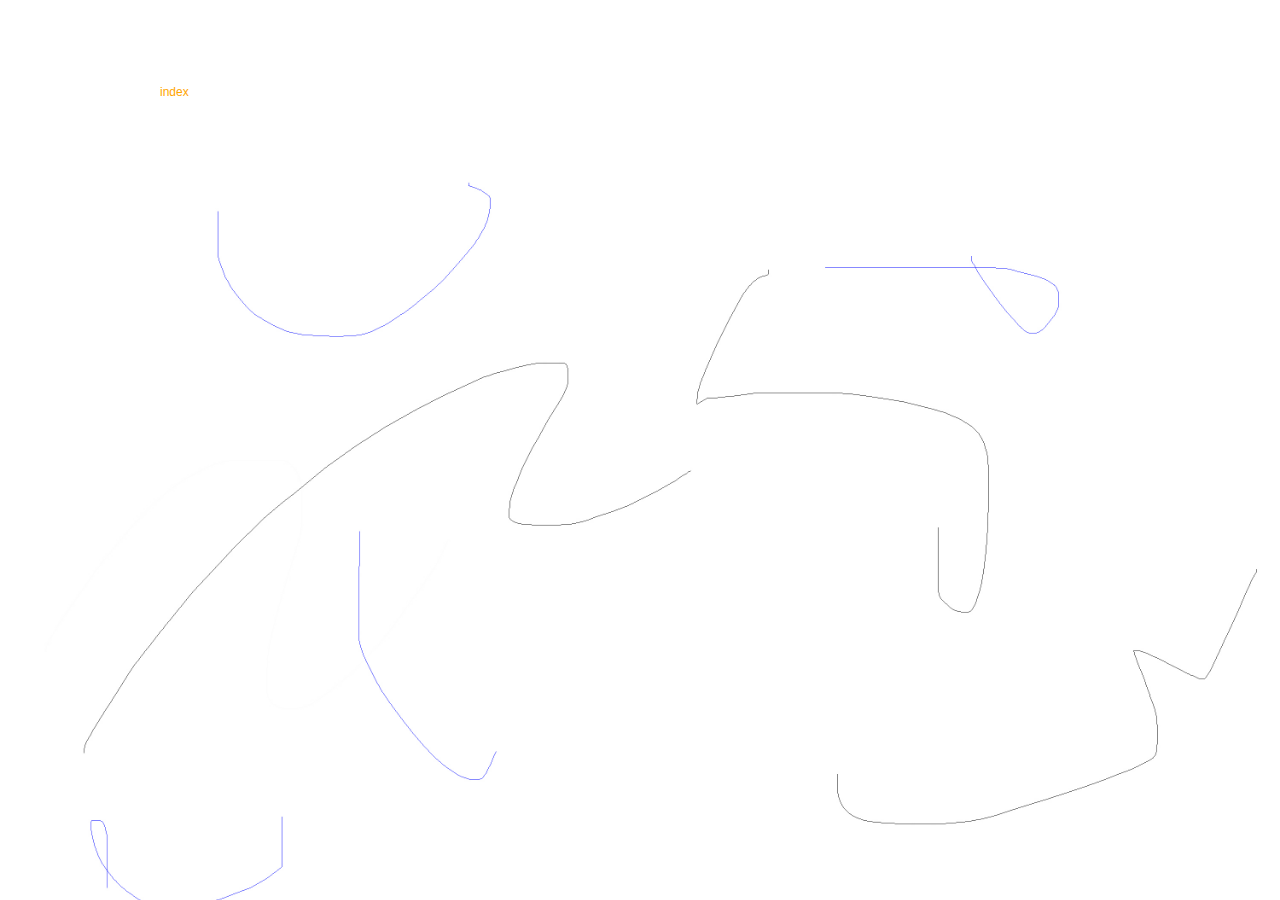
<file: notes.html>
<!DOCTYPE html>
<html>
    <head>
        <title>notes</title>
        <link rel="stylesheet" href="style.css">
    </head>
    <body>
        <div class="index">
            <a href="index.html">index</a></div>
        <div id="doc">
            <iframe src="https://docs.google.com/document/d/13fE8ufGEX6ftTen9apT86ypEPsQLUBh9BlQ4uRqd8GI/edit?usp=sharing" width=80% height=500px></iframe>
        </div>
    </body>
</html>
</file>
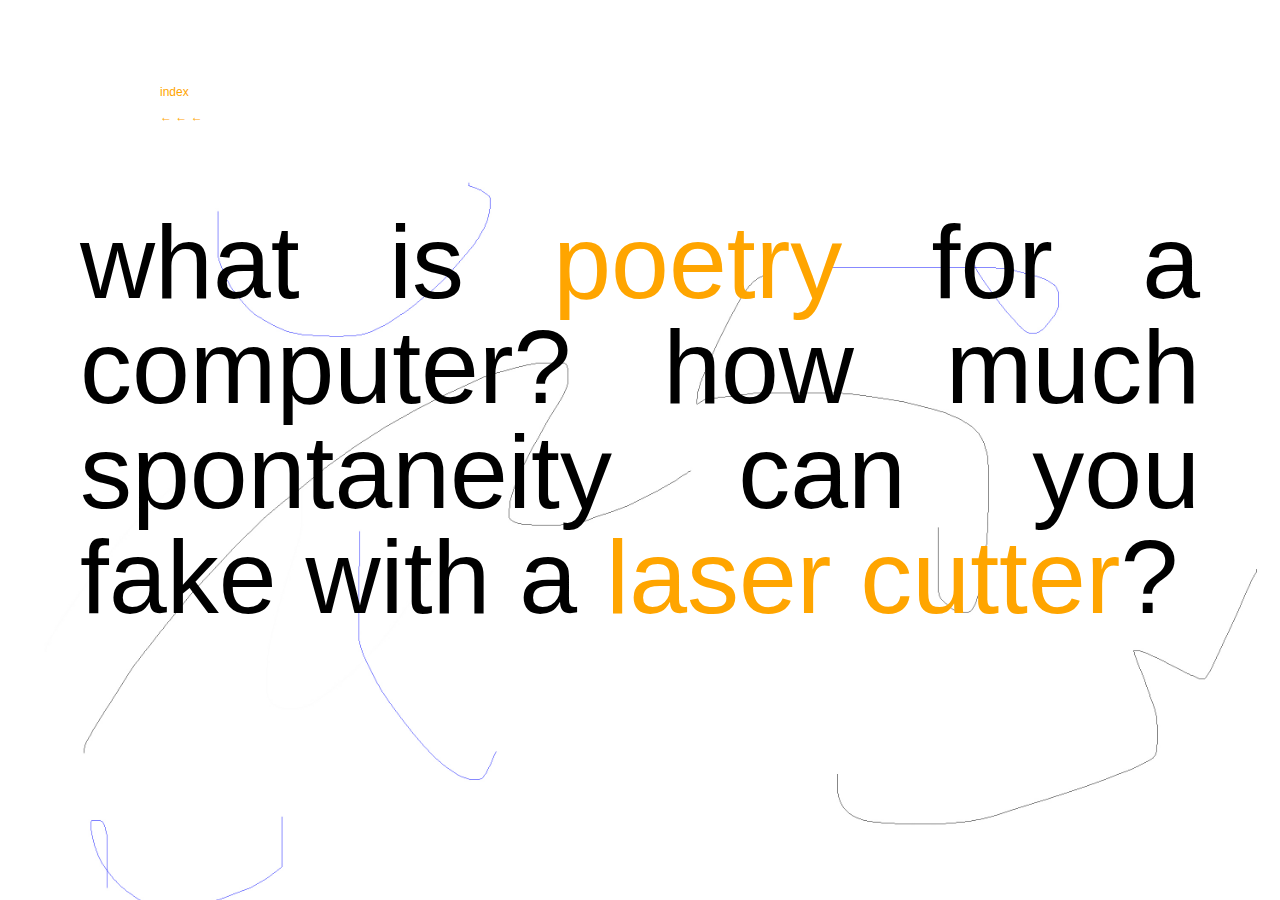
<file: about/droid.html>
<!DOCTYPE html>
<html>
    <head>
        <title>about</title>
        <link rel="stylesheet" href="../style.css">
    </head>
    
    <body>
        <div class="index">
            <a href="../index.html">index</a><br>
            <a href="referential.html">← ← ←</a>
        </div>
        <div class="about">
            what is <a href="https://www.youtube.com/embed/nS7QvOX8LVk" target="_blank">poetry</a> for a computer? how much spontaneity can you fake with a <a href="src/lasercut.JPG" target="_blank">laser cutter</a>?
            <br><br>
            
        </div>
        
    </body>
    
</html>
</file>
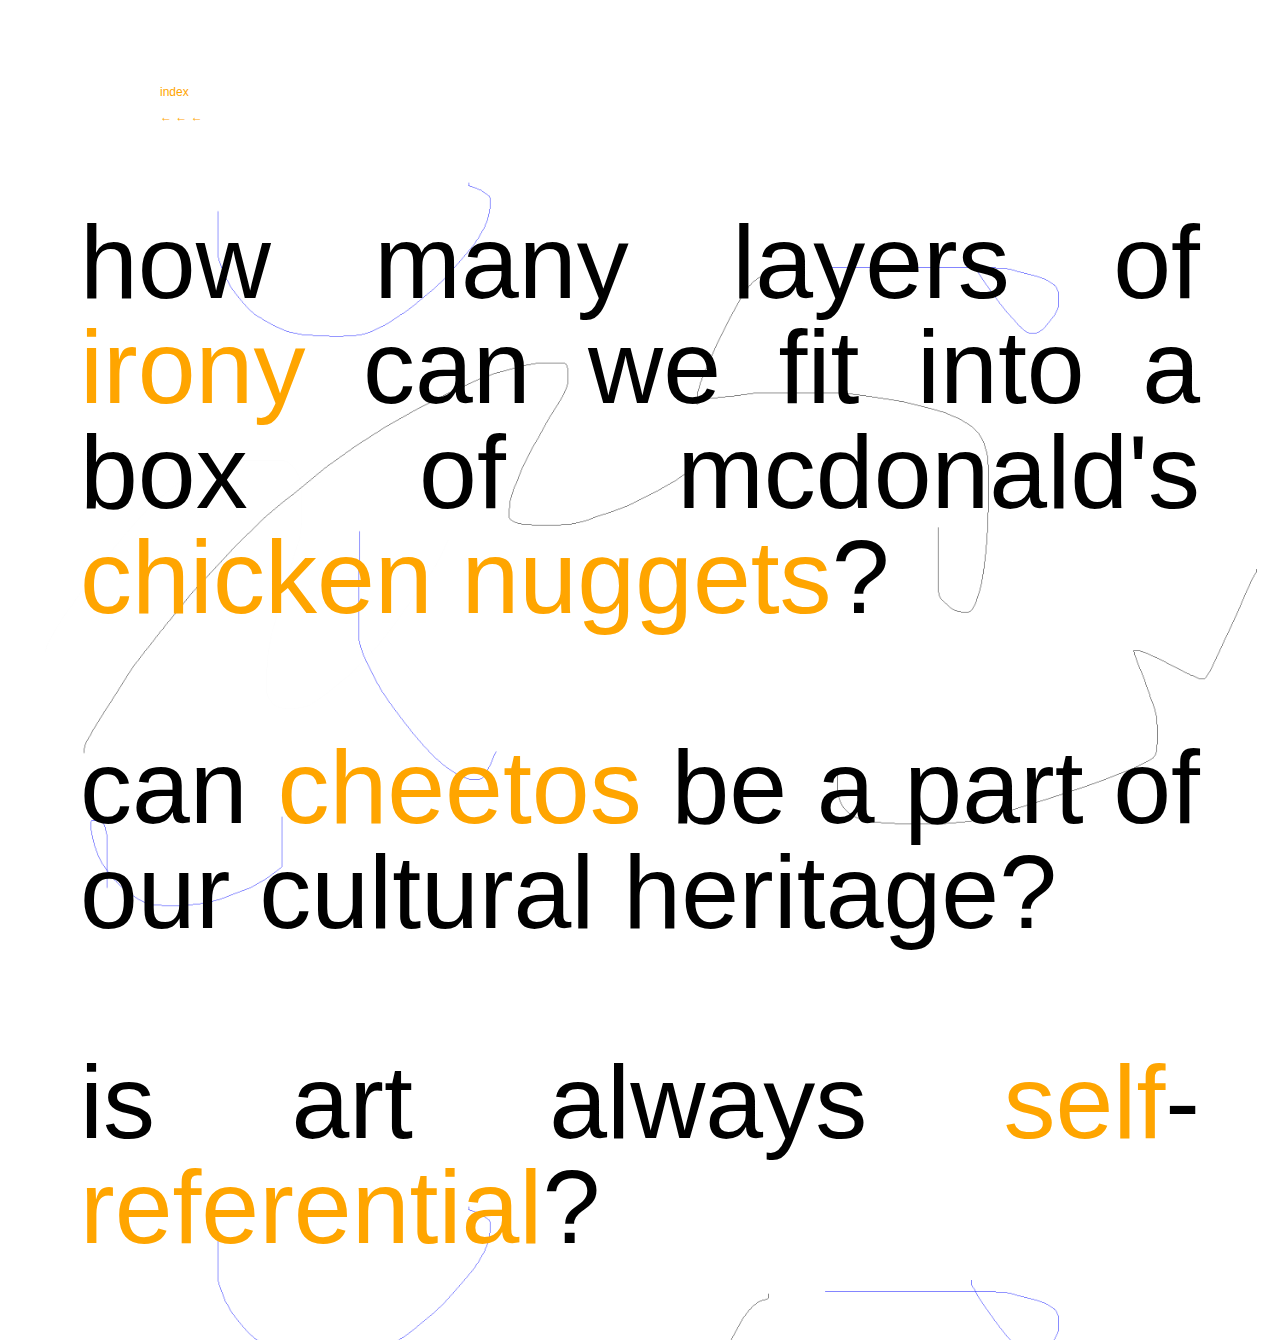
<file: about/maze.html>
<!DOCTYPE html>
<html>
    <head>
        <title>about</title>
        <link rel="stylesheet" href="../style.css">
    </head>
    
    <body>
        <div class="index">
            <a href="../index.html">index</a><br>
            <a href="start.html">← ← ←</a>
        </div>
        <div class="about">
            how many layers of <a href="https://www.youtube.com/embed/2doZROwdte4" target="_blank">irony</a> can we fit into a box of mcdonald's <a href="https://sketchfab.com/models/499af27643034cb09ef7496d36457ecd" target="_blank">chicken nuggets</a>?
            <br><br>
            can <a href="https://www.instagram.com/p/BSJrliiADAk/?taken-by=pizzapineapple" target="_blank">cheetos</a> be a part of our cultural heritage?
            <br><br>
            is art always <a href="src/hair.JPG" target="_blank">self</a>-<a href="referential.html">referential</a>?
        </div>
        
    </body>
    
</html>
</file>
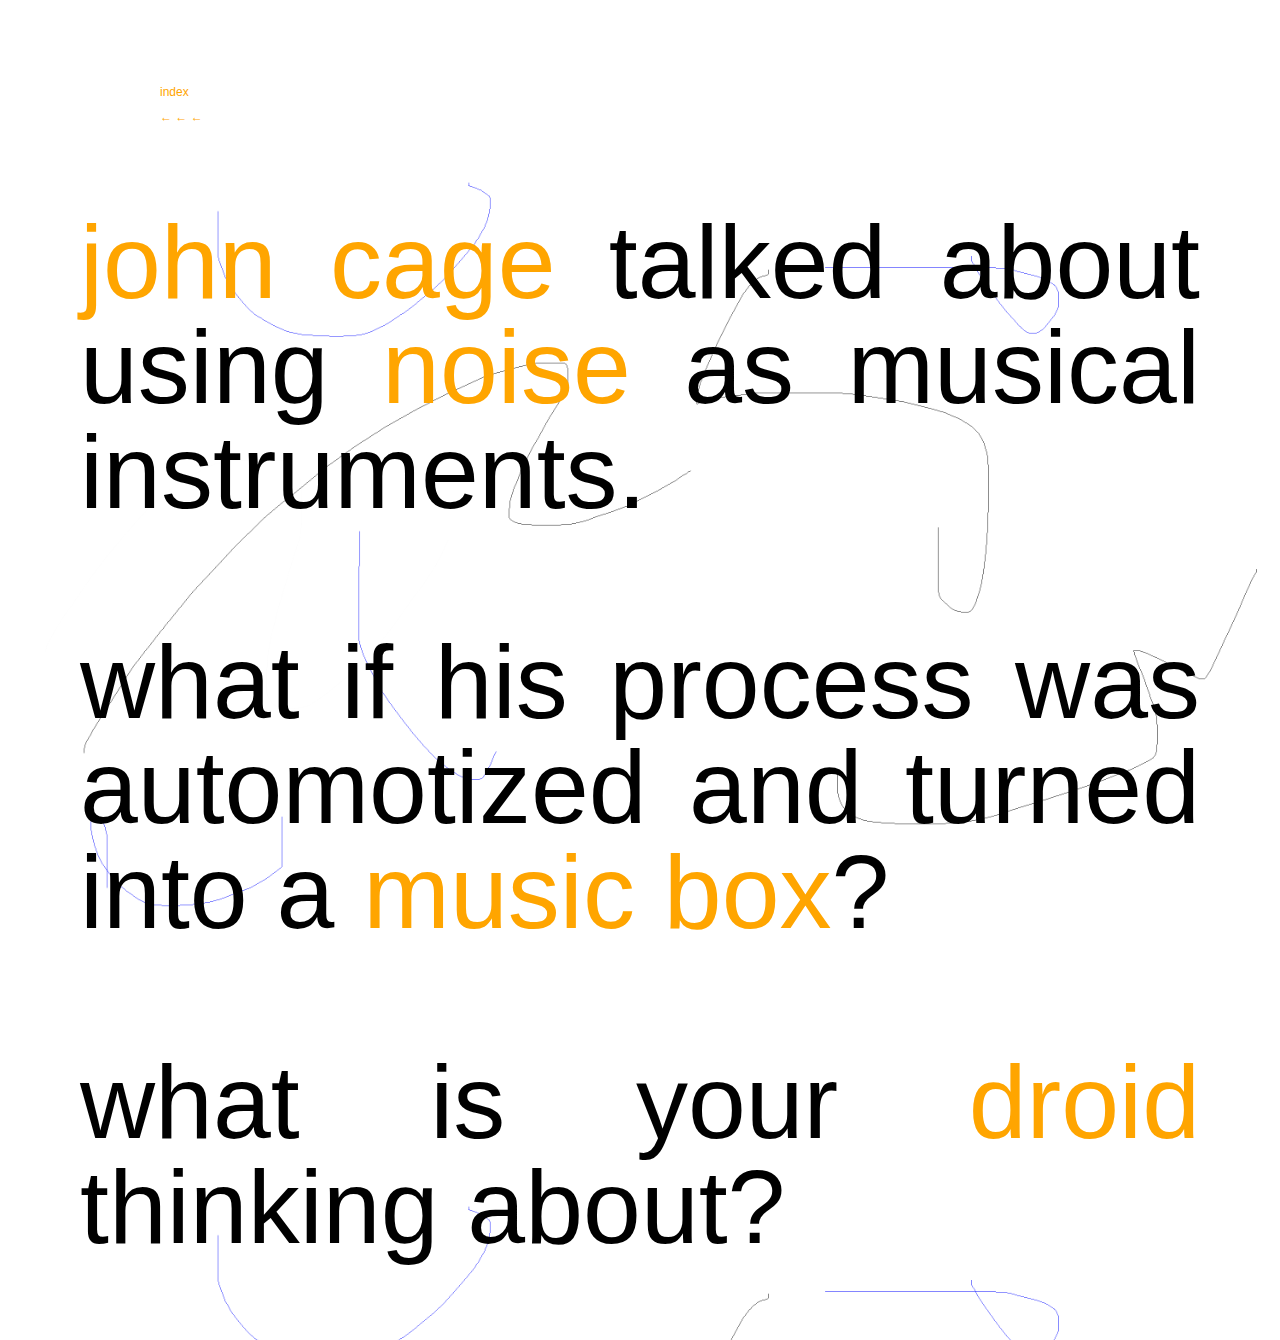
<file: about/referential.html>
<!DOCTYPE html>
<html>
    <head>
        <title>about</title>
        <link rel="stylesheet" href="../style.css">
    </head>
    
    <body>
        <div class="index">
            <a href="../index.html">index</a><br>
            <a href="maze.html">← ← ←</a>
        </div>
        <div class="about">
            <a href="https://www.youtube.com/embed/oC7t35Jv9uI" target="_blank">john cage</a> talked about using <a href="http://ciufo.org/classes/ae_sp14/reading/cage_future.pdf" target="_blank">noise</a> as musical instruments.
            <br><br>
            what if his process was automotized and turned into a <a href="https://player.vimeo.com/video/199155528" target="_blank">music box</a>?
            <br><br>
            what is your <a href="droid.html">droid</a> thinking about?
            
        </div>
        
    </body>
    
</html>
</file>
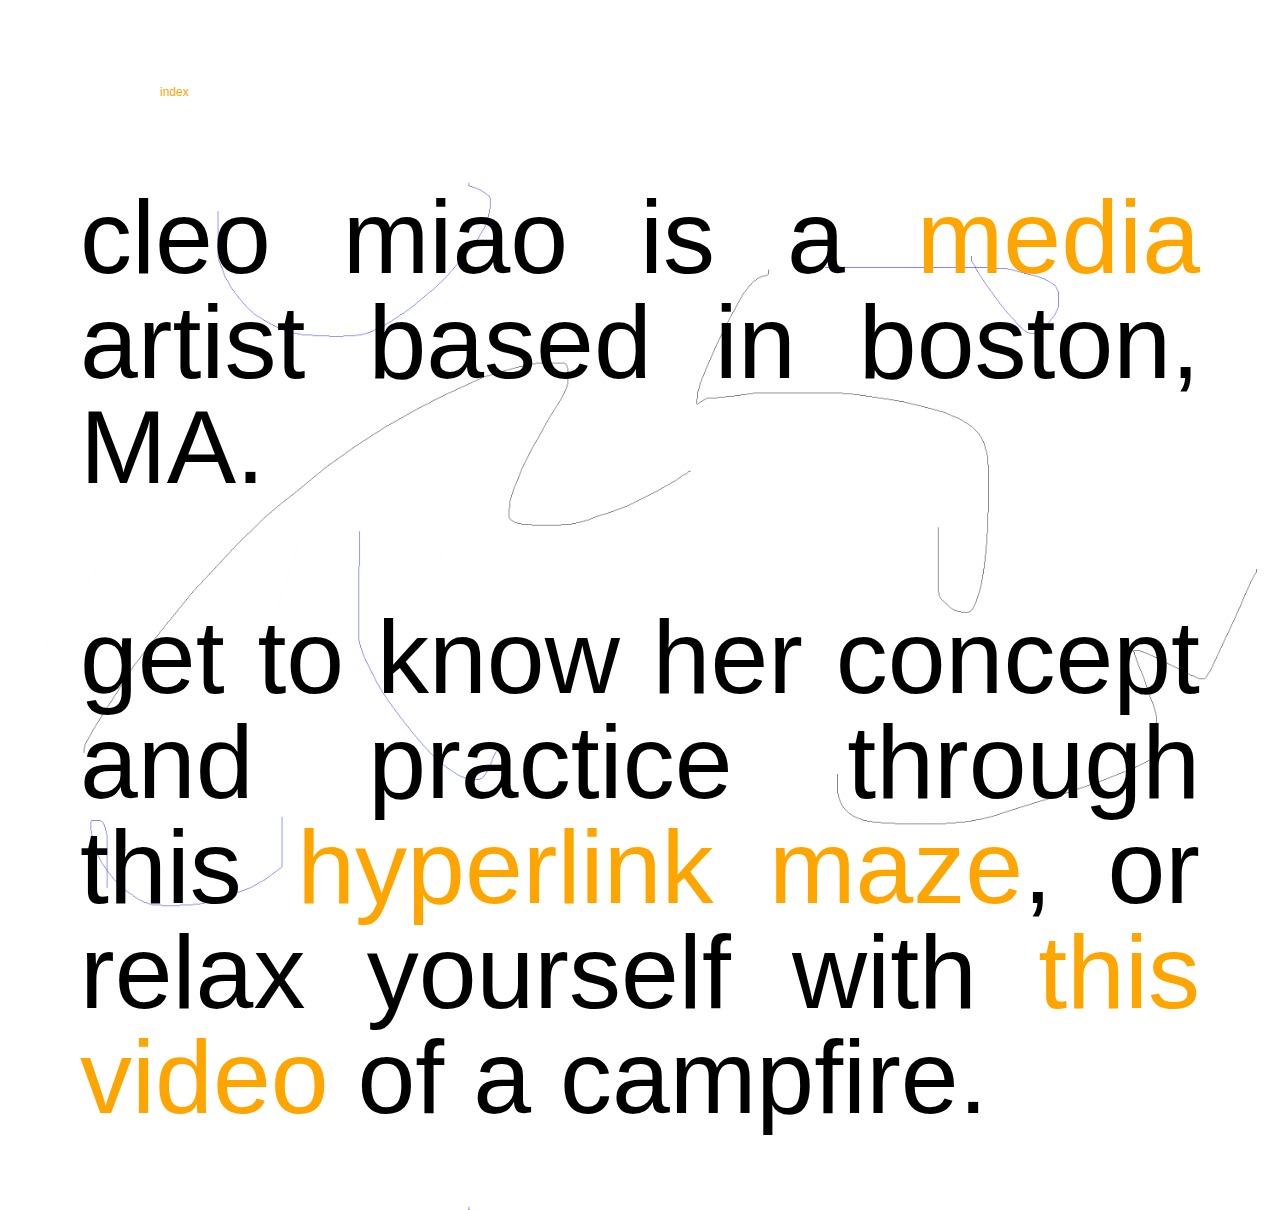
<file: about/start.html>
<!DOCTYPE html>
<html>
    <head>
        <title>about</title>
        <link rel="stylesheet" href="../style.css">
    </head>

    <body>
        <div class="index"><a href="../index.html">index</a></div>

        <div class="about">
            cleo miao is a <a href="https://player.vimeo.com/video/70814111" target="_blank">media</a> artist based in boston, MA.<br>
            <br>
            get to know her concept and practice through this <a href="maze.html">hyperlink maze</a>, or relax yourself with <a href="https://www.youtube.com/embed/lidaZTgPTaw" target="_blank">this video</a> of a campfire.
        </div>

    </body>
</html>
</file>
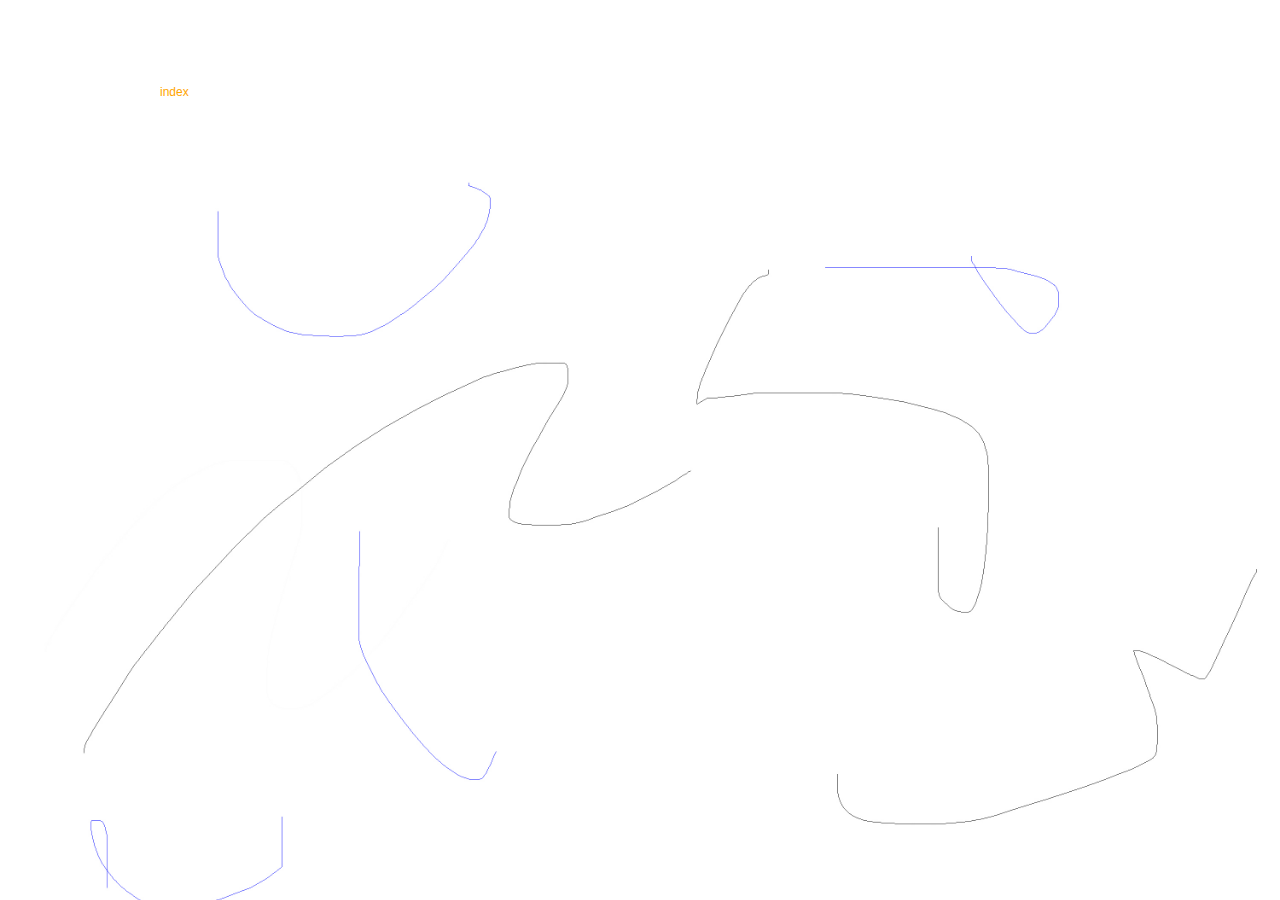
<file: pages/cv.html>
<!DOCTYPE html>
<html>
    <head>
        <title>cv</title>
        <link rel="stylesheet" href="../style.css">
    </head>
    <body>
        <div class="index">
            <a href="../index.html">index</a></div>
        <div id="doc">
            <iframe src="https://docs.google.com/document/d/16UjgKOP7GcJoG4-ExC0J6rRzETKHd5qfHj2jx8FKXR4/edit?usp=sharing" width=80% height=500px></iframe>
        </div>
    </body>
</html>
</file>
<file: style.css>
body {
    background-image: url("pics/bg.jpg");
    background-size: 100%;
    
    font-family: menlo, sans-serif;
    font-size: 12px;
    margin: 80px;
    line-height: 25px;
}

.index {
    font-family: menlo, sans-serif;
    font-size: 12px;
    margin: 80px;
    line-height: 25px;
}

.artdoc {
    position:absolute;
    top: 30%;
    left: 10%;
}

a {
    color:orange;
    text-decoration: none;
}

a:hover {
    color:greenyellow;
    text-decoration: bold;
    
}

#disc {
    font-family: menlo, sans-serif;
    font-size: 12px;
    width: 30%;
    line-height: 30px;
    position:fixed;
    bottom: 30%;
    right: 10%;
    background-image: url("pics/confetti.gif");
    background-size: 45%;
}

#proj1 {
    position: absolute;  
    right: 150px;  
    top: 100px;

}

#drag-me::before {
  content: "#" attr(id);
  font-weight: bold;
}

#proj2 {
    position: absolute;
    left:350px;
    bottom: 100px;
}

#proj4 {
    position: absolute;
    right: 300px;
    bottom: 200px;
    filter:opacity(50%);
}

.about {
    font-family: menlo, sans-serif;
    
    font-size: 104px;
    
    line-height: 105px;
    text-align: justify;
}


.instagram-media {
    position:absolute;
    height: 100%;
    left: 20%;
}

#doc {
    position:absolute;
    top: 10%;
    left: 20%;
    right: 10px;
    bottom: 10px;
}

#home {
    display: none;
    position: absolute;
    top: 20%;
    left: 40%;
}

#contact {
    position: absolute;
    top: 10%;
    left: 20%;
}


iframe {
    border-width: 0px;
}

.sub {
    font-family: menlo, sans-serif;
    font-size: 12px;
    margin: 80px;
    line-height: 25px;
    position: absolute;
    right: 30%;
}
</file>
